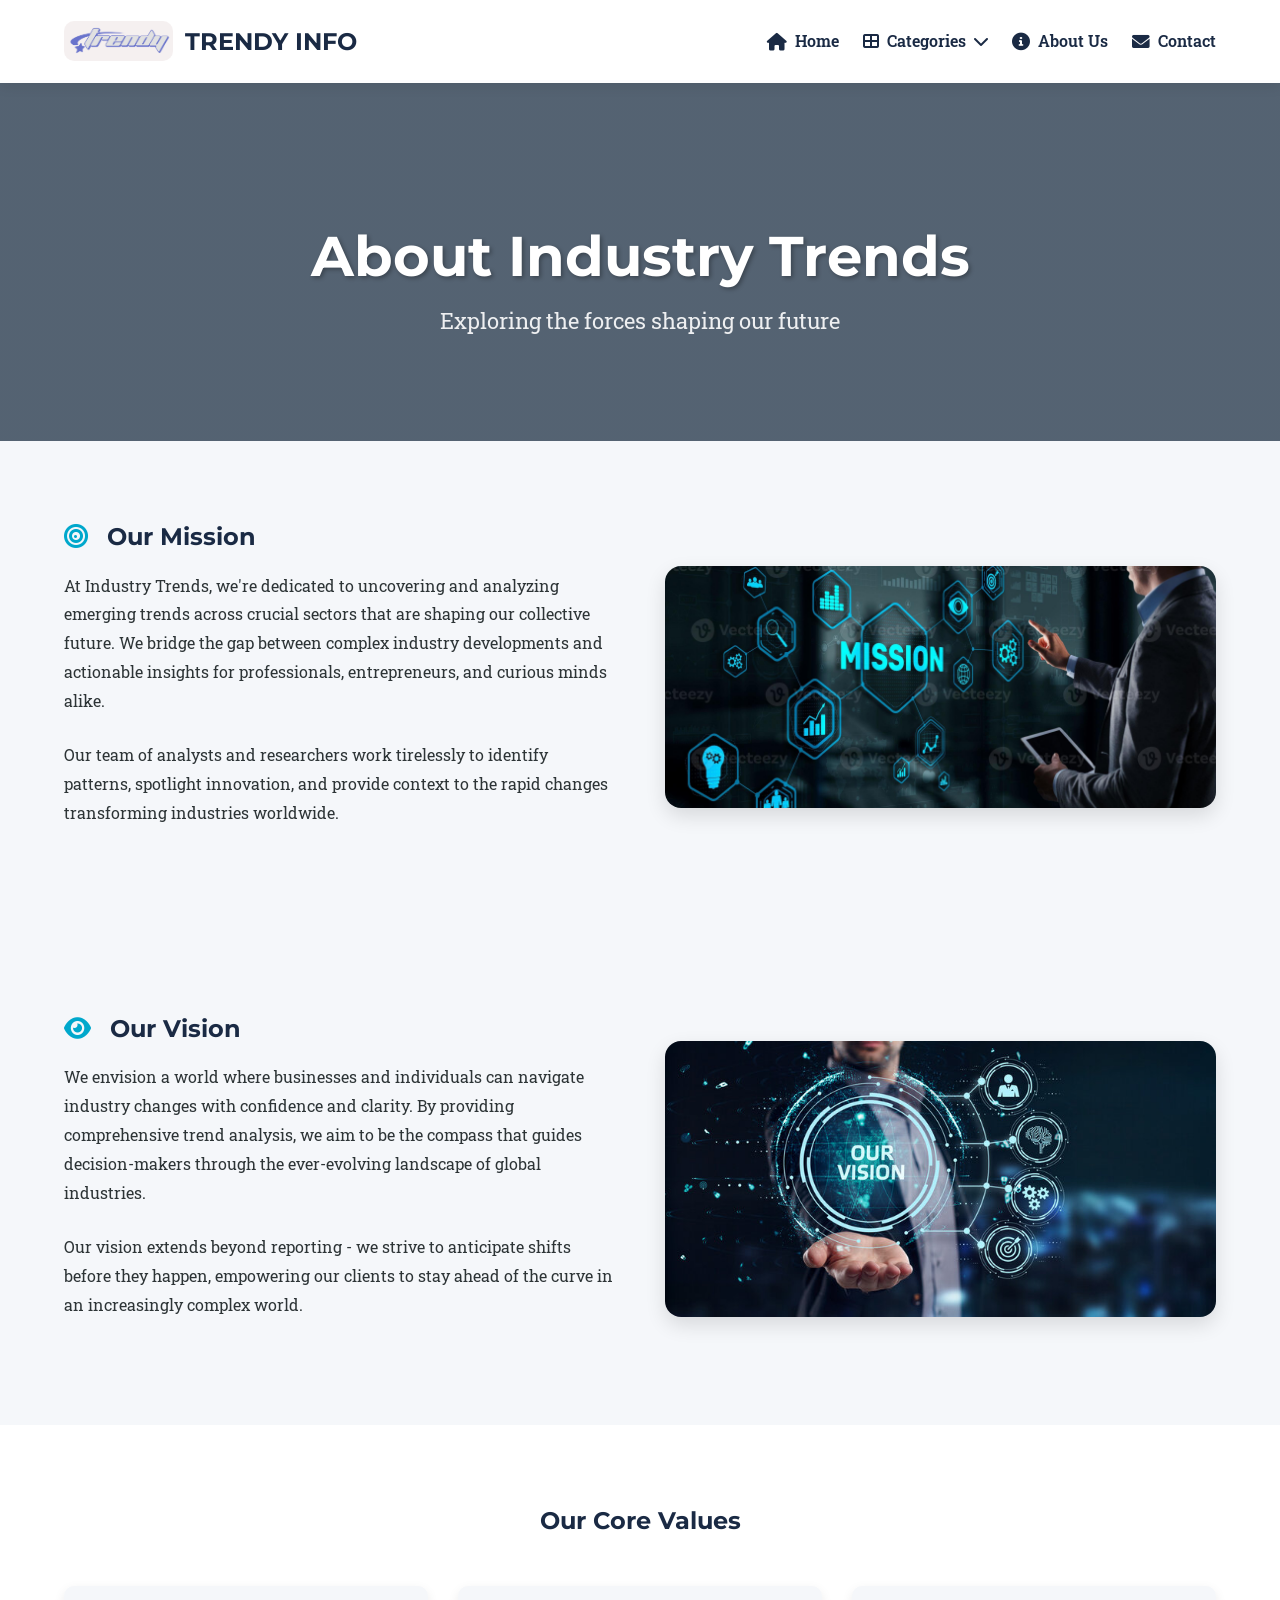
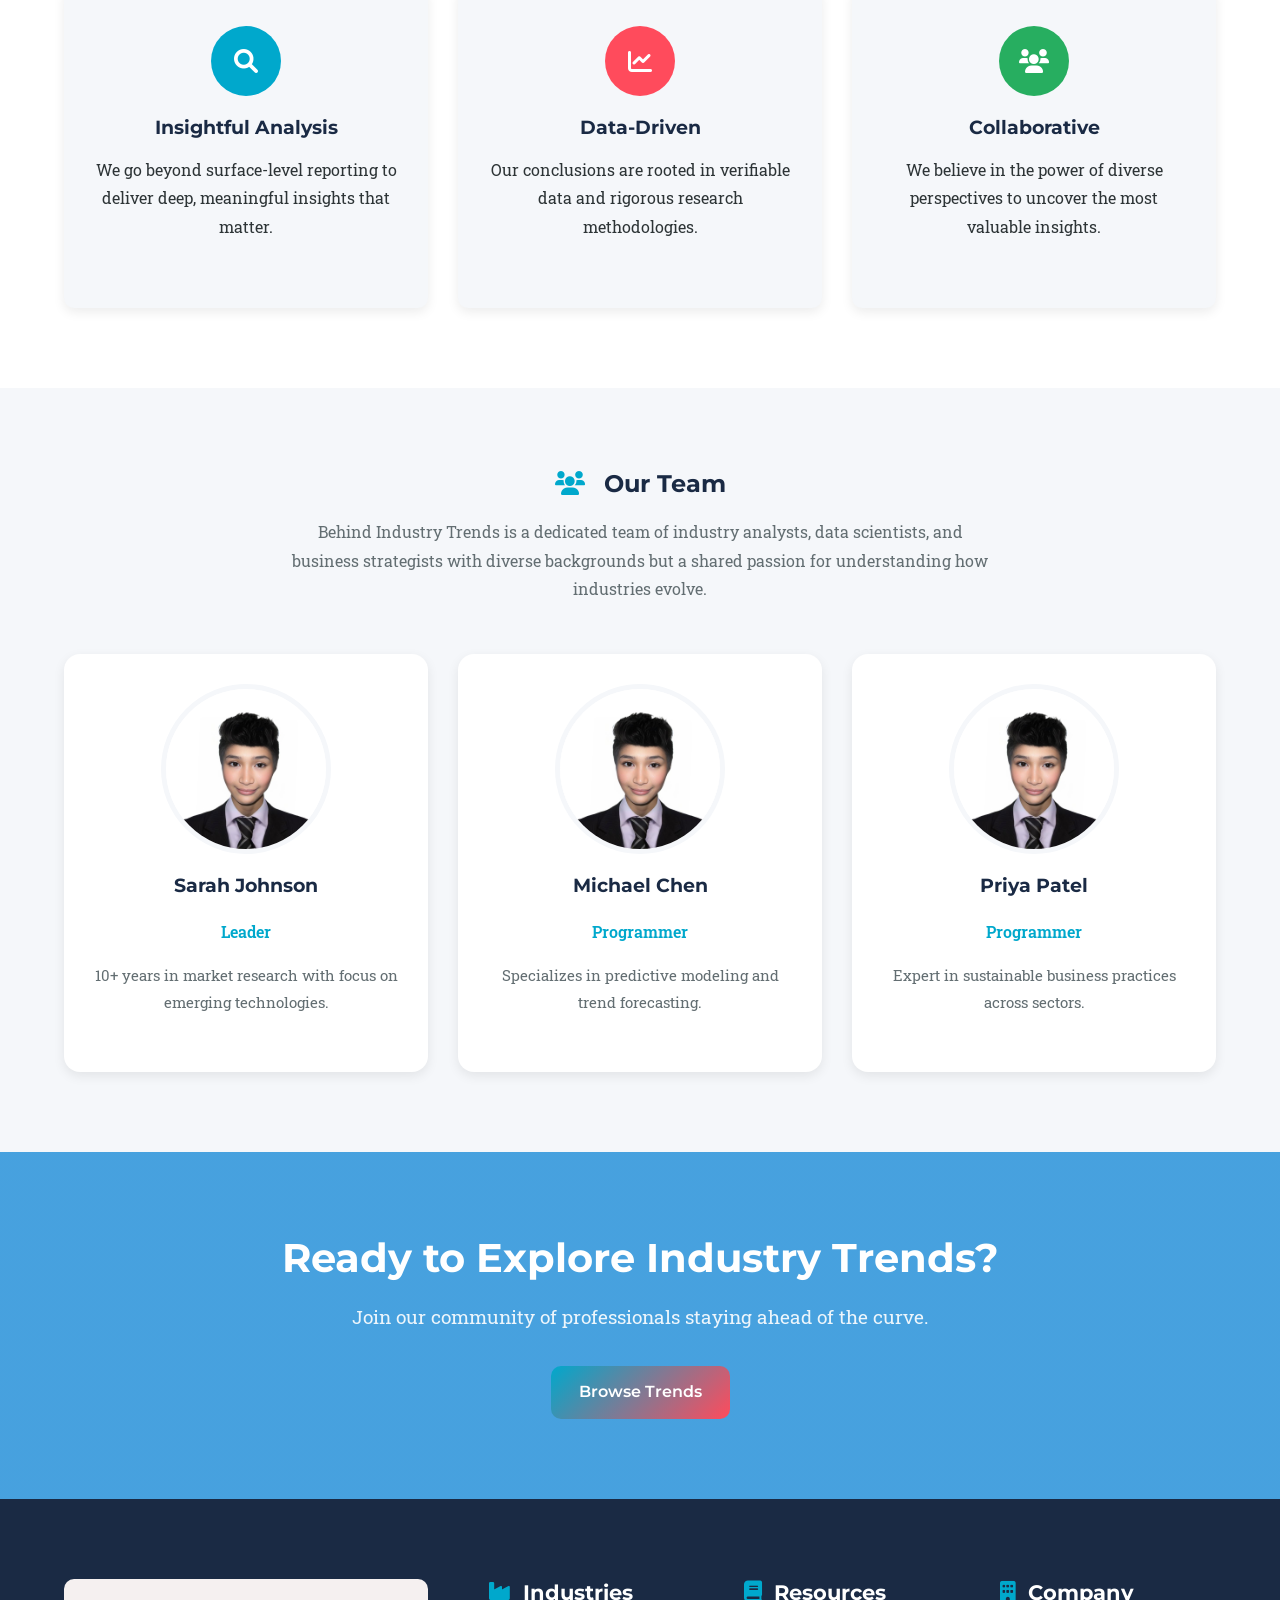
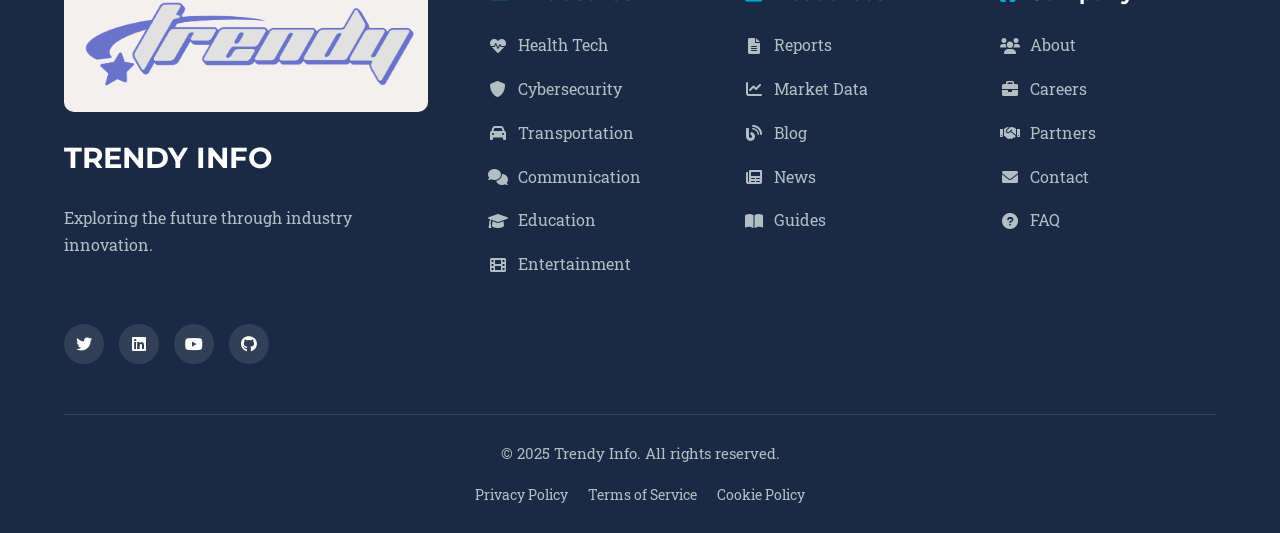
<file: aboutus.html>
<!DOCTYPE html>
<html lang="en">
<head>
    <!-- META TAGS -->
    <meta charset="UTF-8">
    <meta name="viewport" content="width=device-width, initial-scale=1.0">
    <title>About | Industry Trends</title>
    
    <!-- FONT LINKS -->
    <link rel="preconnect" href="https://fonts.googleapis.com">
    <link rel="preconnect" href="https://fonts.gstatic.com" crossorigin>
    <link href="https://fonts.googleapis.com/css2?family=Montserrat:wght@600;700&family=Roboto+Slab:wght@300;400;700&display=swap" rel="stylesheet">
    <link rel="stylesheet" href="https://cdnjs.cloudflare.com/ajax/libs/font-awesome/6.0.0-beta3/css/all.min.css">
    
    <!-- CSS LINK -->
    <link rel="stylesheet" href="style.css">
</head>
<body>
    <!-- BACK TO TOP BUTTON -->
    <a href="#" class="back-to-top"><i class="fas fa-arrow-up"></i></a>

    <!-- NAVIGATION -->
    <nav class="top-nav">
        <div class="container">
            <div class="nav-brand">
                <a href="index.html"><img src="t.png" alt="Trendy Logo" class="logo"></a>
                <span>TRENDY INFO</span>
            </div>
            <div class="nav-links">
                <a href="index.html" class="nav-link"><i class="fas fa-home"></i> Home</a>
                <div class="dropdown-menu">
                    <a href="#categories"><i class="fas fa-th-large"></i> Categories <i class="fas fa-chevron-down"></i></a>
                    <div class="dropdown-content">
                        <a href="communication.html"><i class="fas fa-comments"></i> Communication</a>
                        <a href="security.html"><i class="fas fa-shield-alt"></i> Security</a>
                        <a href="health.html"><i class="fas fa-heartbeat"></i> Health</a>
                        <a href="entertainment.html"><i class="fas fa-film"></i> Entertainment</a>
                        <a href="transportation.html"><i class="fas fa-car"></i> Transportation</a>
                        <a href="education.html"><i class="fas fa-graduation-cap"></i> Education</a>
                    </div>
                </div>
                <a href="aboutus.html" class="nav-link active"><i class="fas fa-info-circle"></i> About Us</a>
                <a href="index.html" class="nav-link"><i class="fas fa-envelope"></i> Contact</a>
            </div>
        </div>
    </nav>

    <!-- MAIN CONTENT -->
    <main class="about-page">
        <!-- HERO SECTION -->
        <section class="hero">
            <div class="container">
                <h1>About Industry Trends</h1>
                <p class="subtitle">Exploring the forces shaping our future</p>
            </div>
        </section>

        <!-- MISSION SECTION -->
        <section class="mission">
            <div class="container">
                <div class="mission-content">
                    <h2><i class="fas fa-bullseye"></i> Our Mission</h2>
                    <p>At Industry Trends, we're dedicated to uncovering and analyzing emerging trends across crucial sectors that are shaping our collective future. We bridge the gap between complex industry developments and actionable insights for professionals, entrepreneurs, and curious minds alike.</p>
                    <p>Our team of analysts and researchers work tirelessly to identify patterns, spotlight innovation, and provide context to the rapid changes transforming industries worldwide.</p>
                </div>
                <div class="mission-image">
                    <img src="mision.jpg" alt="Our Mission">
                </div>
            </div>
        </section>

        <!-- VISION SECTION -->
        <section class="vision">
            <div class="container">
                <div class="vision-image">
                    <img src="vision.jpg" alt="Our Vision">
                </div>
                <div class="vision-content">
                    <h2><i class="fas fa-eye"></i> Our Vision</h2>
                    <p>We envision a world where businesses and individuals can navigate industry changes with confidence and clarity. By providing comprehensive trend analysis, we aim to be the compass that guides decision-makers through the ever-evolving landscape of global industries.</p>
                    <p>Our vision extends beyond reporting - we strive to anticipate shifts before they happen, empowering our clients to stay ahead of the curve in an increasingly complex world.</p>
                </div>
            </div>
        </section>

        <!-- VALUES SECTION -->
        <section class="values">
            <div class="container">
                <h2>Our Core Values</h2>
                <div class="values-grid">
                    <div class="value-card">
                        <div class="value-icon" style="background-color: var(--secondary);">
                            <i class="fas fa-search"></i>
                        </div>
                        <h3>Insightful Analysis</h3>
                        <p>We go beyond surface-level reporting to deliver deep, meaningful insights that matter.</p>
                    </div>
                    <div class="value-card">
                        <div class="value-icon" style="background-color: var(--accent);">
                            <i class="fas fa-chart-line"></i>
                        </div>
                        <h3>Data-Driven</h3>
                        <p>Our conclusions are rooted in verifiable data and rigorous research methodologies.</p>
                    </div>
                    <div class="value-card">
                        <div class="value-icon" style="background-color: var(--success);">
                            <i class="fas fa-users"></i>
                        </div>
                        <h3>Collaborative</h3>
                        <p>We believe in the power of diverse perspectives to uncover the most valuable insights.</p>
                    </div>
                </div>
            </div>
        </section>

        <!-- TEAM SECTION -->
        <section class="team">
            <div class="container">
                <h2><i class="fas fa-users"></i> Our Team</h2>
                <p class="team-intro">Behind Industry Trends is a dedicated team of industry analysts, data scientists, and business strategists with diverse backgrounds but a shared passion for understanding how industries evolve.</p>
                
                <div class="team-grid">
                    <div class="team-member">
                        <div class="member-image">
                            <img src="binij.jpg" alt="Sarah Johnson" style="object-fit: cover;">
                        </div>
                        <h3></i> Sarah Johnson</h3>
                        <p class="position">Leader</p>
                        <p class="bio">10+ years in market research with focus on emerging technologies.</p>
                    </div>
                    <div class="team-member">
                        <div class="member-image">
                            <img src="binij.jpg" alt="Michael Chen" style="object-fit: cover;">
                        </div>
                        <h3></i> Michael Chen</h3>
                        <p class="position">Programmer</p>
                        <p class="bio">Specializes in predictive modeling and trend forecasting.</p>
                    </div>
                    <div class="team-member">
                        <div class="member-image">
                            <img src="binij.jpg" alt="Priya Patel" style="object-fit: cover;">
                        </div>
                        <h3>Priya Patel</h3>
                        <p class="position">Programmer</p>
                        <p class="bio">Expert in sustainable business practices across sectors.</p>
                    </div>
                </div>
            </div>
        </section>

        <!-- CTA SECTION -->
        <section class="cta">
            <div class="container">
                <h2>Ready to Explore Industry Trends?</h2>
                <p>Join our community of professionals staying ahead of the curve.</p>
                <div class="cta-buttons">
                    <a href="index.html" class="btn primary">Browse Trends</a>
                </div>
            </div>
        </section>
    </main>

    <!-- FOOTER -->
    <footer>
        <div class="container">
            <div class="footer-content">
                <div class="footer-brand">
                    <img src="t.png" alt="Trendy Logo" class="footer-logo">
                    <span>TRENDY INFO</span>
                    <p class="footer-description">Exploring the future through industry innovation.</p>
                    <div class="footer-social">
                        <a href="#"><i class="fab fa-twitter"></i></a>
                        <a href="#"><i class="fab fa-linkedin"></i></a>
                        <a href="#"><i class="fab fa-youtube"></i></a>
                        <a href="#"><i class="fab fa-github"></i></a>
                    </div>
                </div>

                <div class="footer-links">
                    <div class="link-group">
                        <h4><i class="fas fa-industry"></i> Industries</h4>
                        <ul>
                            <li><a href="health.html"><i class="fas fa-heartbeat"></i> Health Tech</a></li>
                            <li><a href="security.html"><i class="fas fa-shield-alt"></i> Cybersecurity</a></li>
                            <li><a href="transportation.html"><i class="fas fa-car"></i> Transportation</a></li>
                            <li><a href="communication.html"><i class="fas fa-comments"></i> Communication</a></li>
                            <li><a href="education.html"><i class="fas fa-graduation-cap"></i> Education</a></li>
                            <li><a href="entertainment.html"><i class="fas fa-film"></i> Entertainment</a></li>
                        </ul>
                    </div>

                    <div class="link-group">
                        <h4><i class="fas fa-book"></i> Resources</h4>
                        <ul>
                            <li><a href="#"><i class="fas fa-file-alt"></i> Reports</a></li>
                            <li><a href="#"><i class="fas fa-chart-line"></i> Market Data</a></li>
                            <li><a href="#"><i class="fas fa-blog"></i> Blog</a></li>
                            <li><a href="#"><i class="fas fa-newspaper"></i> News</a></li>
                            <li><a href="#"><i class="fas fa-book-open"></i> Guides</a></li>
                        </ul>
                    </div>

                    <div class="link-group">
                        <h4><i class="fas fa-building"></i> Company</h4>
                        <ul>
                            <li><a href="about.html"><i class="fas fa-users"></i> About</a></li>
                            <li><a href="#"><i class="fas fa-briefcase"></i> Careers</a></li>
                            <li><a href="#"><i class="fas fa-handshake"></i> Partners</a></li>
                            <li><a href="#feedback"><i class="fas fa-envelope"></i> Contact</a></li>
                            <li><a href="#"><i class="fas fa-question-circle"></i> FAQ</a></li>
                        </ul>
                    </div>
                </div>
            </div>

            <div class="footer-bottom">
                <div class="copyright">
                    © 2025 Trendy Info. All rights reserved.
                </div>
                <div class="legal-links">
                    <a href="#">Privacy Policy</a>
                    <a href="#">Terms of Service</a>
                    <a href="#">Cookie Policy</a>
                </div>
            </div>
        </div>
    </footer>

    <!-- SCRIPTS -->
    <script>
        // Back to top button functionality
        const backToTopButton = document.querySelector('.back-to-top');
        
        window.addEventListener('scroll', () => {
            if (window.pageYOffset > 300) {
                backToTopButton.classList.add('visible');
            } else {
                backToTopButton.classList.remove('visible');
            }
        });
        
        backToTopButton.addEventListener('click', (e) => {
            e.preventDefault();
            window.scrollTo({
                top: 0,
                behavior: 'smooth'
            });
        });
    </script>
</body>
</html>
</file>
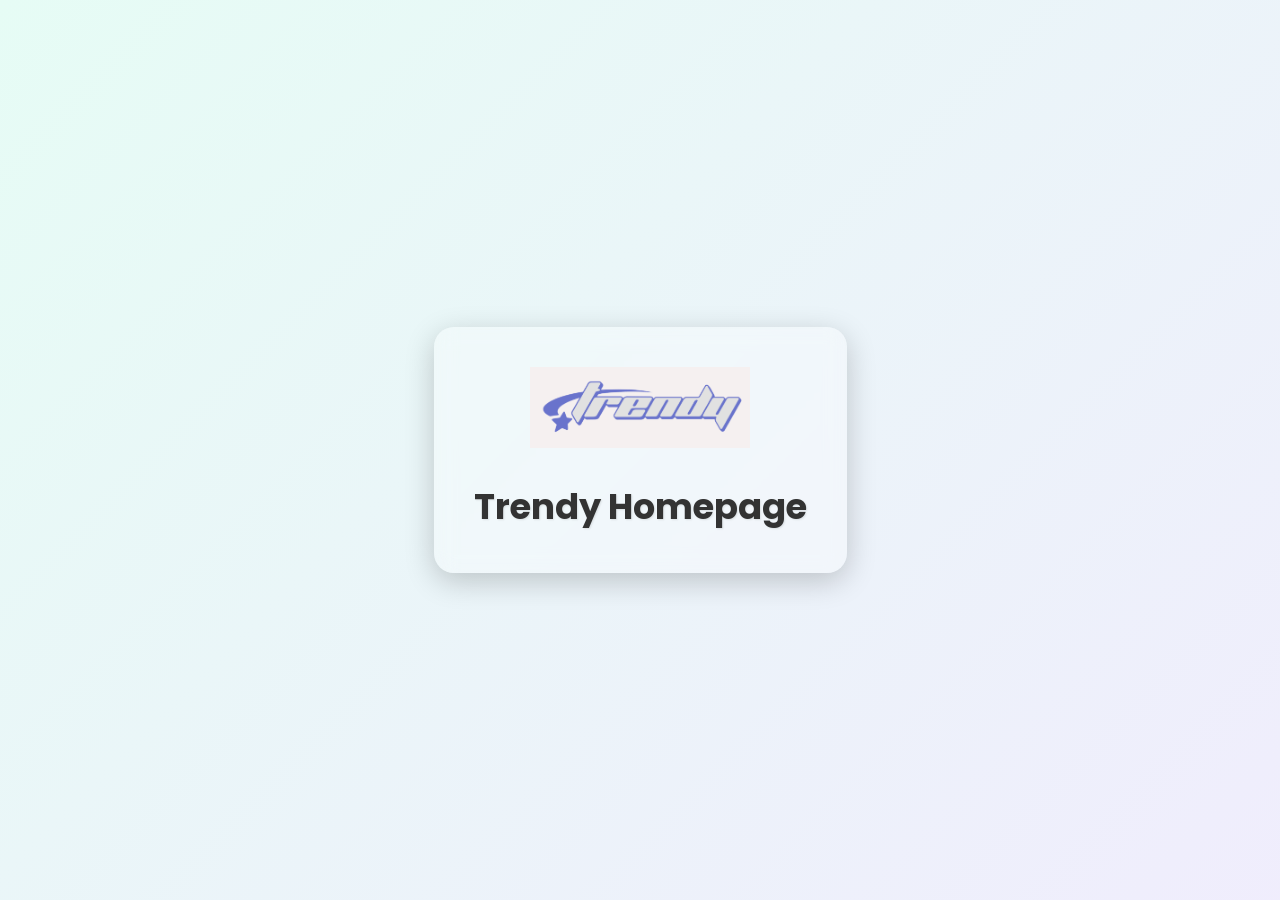
<file: home.html>
<!DOCTYPE html>
<html lang="en">
<head>
  <meta charset="UTF-8" />
  <meta name="viewport" content="width=device-width, initial-scale=1.0" />
  <title>Trendy Homepage</title>
  <link href="https://fonts.googleapis.com/css2?family=Poppins:wght@500;700&display=swap" rel="stylesheet">
  <style>
    /* Reset & base styles */
    * {
      margin: 0;
      padding: 0;
      box-sizing: border-box;
    }

    body {
      font-family: 'Poppins', sans-serif;
      height: 100vh;
      background: linear-gradient(-45deg, #f8f9fa, #e0e7ff, #f3e8ff, #e6fcf5);
      background-size: 400% 400%;
      animation: gradientBG 15s ease infinite;
      display: flex;
      justify-content: center;
      align-items: center;
    }

    @keyframes gradientBG {
      0% { background-position: 0% 50%; }
      50% { background-position: 100% 50%; }
      100% { background-position: 0% 50%; }
    }

    .logo-container {
      background: rgba(255, 255, 255, 0.3);
      backdrop-filter: blur(10px);
      padding: 40px;
      border-radius: 20px;
      box-shadow: 0 8px 30px rgba(0, 0, 0, 0.2);
      text-align: center;
      transition: transform 0.3s ease;
    }

    .logo-container:hover {
      transform: scale(1.05);
    }

    .logo-container img {
      width: 220px;
      max-width: 90vw;
      cursor: pointer;
      transition: transform 0.2s ease;
    }

    .logo-container img:hover {
      transform: scale(1.1);
    }

    .title {
      margin-top: 25px;
      font-size: 2.2rem;
      color: #333;
      font-weight: 700;
      text-shadow: 1px 1px 2px rgba(0,0,0,0.1);
    }

    @media (max-width: 600px) {
      .logo-container {
        padding: 25px;
      }

      .title {
        font-size: 1.6rem;
      }
    }
  </style>
</head>
<body>
  <div class="logo-container">
    <a href="index.html">
      <img src="t.png" alt="Trendy Logo" />
    </a>
    <div class="title">Trendy Homepage</div>
  </div>
</body>
</html>
</file>
<file: style.css>
/* ===== BASE STYLES ===== */
/* Font Imports */
@import url('https://fonts.googleapis.com/css2?family=Montserrat:wght@400;600;700&family=Roboto+Slab:wght@300;400;700&display=swap');

/* Color Variables */
:root {
    --primary: #1a2a44;
    --secondary: #00a8cc;
    --accent: #ff4b5c;
    --light: #f5f7fa;
    --dark: #1a2a44;
    --text: #2d3436;
    --text-light: #636e72;
    --white: #fff;
    --gray: #b2bec3;
    --light-gray: #dfe6e9;
    --success: #27ae60;
    --warning: #f39c12;
    --error: #ff4b5c;
    
    /* Font Variables */
    --heading-font: 'Montserrat', sans-serif;
    --body-font: 'Roboto Slab', serif;
    
    /* Effect Variables */
    --shadow-sm: 0 4px 12px rgba(0, 0, 0, 0.08);
    --shadow-md: 0 8px 20px rgba(0, 0, 0, 0.12);
    --shadow-lg: 0 12px 32px rgba(0, 0, 0, 0.16);
    --transition: all 0.3s ease;
    --radius: 10px;
    --radius-lg: 16px;
}

/* Reset Styles */
* {
    margin: 0;
    padding: 0;
}

/* Base Styles */
html {
    scroll-behavior: smooth;
}

body {
    font-family: var(--body-font);
    line-height: 1.8;
    color: var(--text);
    background-color: var(--light);
    padding-top: 80px;
}

/* Typography */
h1, h2, h3, h4, h5, h6 {
    font-family: var(--heading-font);
    font-weight: 700;
    line-height: 1.3;
    margin-bottom: 1.2rem;
    color: var(--dark);
}

h2 i, h3 i {
    margin-right: 12px;
    color: var(--secondary);
}

p {
    margin-bottom: 1.6rem;
    color: var(--text);
}

a {
    text-decoration: none;
    color: var(--secondary);
    transition: var(--transition);
}

a:hover {
    color: var(--accent);
}

img {
    max-width: 100%;
    height: auto;
    display: block;
    border-radius: var(--radius);
}

ul {
    list-style: none;
}

/* Layout */
.container {
    width: 90%;
    max-width: 1240px;
    margin: 0 auto;
    padding: 0 20px;
}

/* ===== COMPONENT STYLES ===== */
/* Buttons */
.btn {
    display: inline-flex;
    align-items: center;
    justify-content: center;
    background: linear-gradient(135deg, var(--secondary), var(--accent));
    color: var(--white);
    padding: 12px 28px;
    border-radius: var(--radius);
    font-weight: 600;
    font-family: var(--heading-font);
    border: none;
    cursor: pointer;
    transition: var(--transition);
    text-align: center;
    gap: 10px;
}

.btn:hover {
    background: linear-gradient(135deg, var(--accent), var(--secondary));
    transform: translateY(-3px);
    box-shadow: var(--shadow-md);
}

.btn i {
    font-size: 1rem;
}

.btn.primary {
    background: linear-gradient(135deg, var(--secondary), var(--accent));
}

.btn.secondary {
    background: transparent;
    border: 2px solid var(--white);
    color: var(--white);
}

.btn.secondary:hover {
    background: var(--white);
    color: var(--secondary);
}

/* Navigation */
.top-nav {
    background-color: rgba(255, 255, 255, 0.98);
    backdrop-filter: blur(10px);
    position: fixed;
    top: 0;
    width: 100%;
    z-index: 1000;
    box-shadow: var(--shadow-sm);
    padding: 15px 0;
    margin: 0;
    border: none;
}

.top-nav .container {
    display: flex;
    justify-content: space-between;
    align-items: center;
}

.nav-brand {
    display: flex;
    align-items: center;
    gap: 12px;
    font-family: var(--heading-font);
    font-weight: 700;
    font-size: 1.5rem;
    color: var(--primary);
}

.nav-brand .logo {
    height: 40px;
    width: auto;
}

.nav-brand:hover .logo {
    transform: none;
}

.nav-links {
    display: flex;
    align-items: center;
    gap: 1.5rem;
}

.nav-link {
    color: var(--dark);
    font-weight: 600;
    font-size: 1rem;
    display: flex;
    align-items: center;
    gap: 8px;
    position: relative;
    padding: 0.75rem 0;
    transition: var(--transition);
}

.nav-link:after {
    content: '';
    position: absolute;
    bottom: 0;
    left: 0;
    width: 0;
    height: 3px;
    background: linear-gradient(90deg, var(--primary), var(--secondary));
    border-radius: 2px;
    transition: var(--transition);
}

.nav-link:hover:after {
    width: 100%;
}

.nav-link:hover {
    color: var(--primary);
}

.nav-link i {
    font-size: 1.1rem;
}

/* Dropdown Menu */
.dropdown-menu {
    position: relative;
    display: inline-block;
}

.dropdown-menu > a {
    display: flex;
    align-items: center;
    gap: 8px;
    color: var(--dark);
    font-weight: 600;
    padding: 0.75rem 0;
    position: relative;
}

.dropdown-menu > a:after {
    content: '';
    position: absolute;
    bottom: 0;
    left: 0;
    width: 0;
    height: 3px;
    background: linear-gradient(90deg, var(--primary), var(--secondary));
    border-radius: 2px;
    transition: var(--transition);
}

.dropdown-menu:hover > a:after {
    width: 100%;
}

.dropdown-content {
    display: none;
    position: absolute;
    top: 100%;
    left: 0;
    background: var(--white);
    min-width: 240px;
    border-radius: var(--radius);
    padding: 1rem 0;
    z-index: 1001;
    box-shadow: var(--shadow-lg);
    opacity: 0;
    transform: translateY(10px);
    transition: var(--transition);
}

.dropdown-menu:hover .dropdown-content {
    display: block;
    opacity: 1;
    transform: translateY(0);
}

.dropdown-content a {
    display: flex;
    align-items: center;
    gap: 12px;
    padding: 0.8rem 1.5rem;
    font-weight: 500;
    color: var(--dark);
    transition: var(--transition);
}

.dropdown-content a:hover {
    background-color: var(--light);
    color: var(--primary);
    padding-left: 1.8rem;
}

.dropdown-content a i {
    font-size: 1rem;
    color: var(--secondary);
    width: 20px;
    text-align: center;
}

/* Back to Top Button */
.back-to-top {
    position: fixed;
    bottom: 30px;
    right: 30px;
    background: linear-gradient(135deg, var(--secondary), var(--accent));
    color: var(--white);
    padding: 14px 24px;
    border-radius: 50px;
    font-size: 1rem;
    font-weight: 600;
    box-shadow: var(--shadow-md);
    transition: var(--transition);
    display: flex;
    align-items: center;
    gap: 10px;
    z-index: 1000;
    opacity: 0;
    visibility: hidden;
}

.back-to-top.visible {
    opacity: 1;
    visibility: visible;
}

.back-to-top:hover {
    background: linear-gradient(135deg, var(--accent), var(--secondary));
    transform: translateY(-5px);
    box-shadow: var(--shadow-lg);
}

.back-to-top i {
    font-size: 1.2rem;
}

/* ===== SECTION STYLES ===== */
/* Hero Section */
.hero {
    background: linear-gradient(rgba(44, 62, 80, 0.8), rgba(44, 62, 80, 0.8)),
                url('https://images.unsplash.com/photo-1454165804606-c3d57bc86b40?ixlib=rb-1.2.1&auto=format&fit=crop&w=1350&q=80') no-repeat center center/cover;
    color: var(--white);
    text-align: center;
    padding: 140px 0 100px;
    margin-top: 0;
}

.hero h1 {
    font-size: 3.5rem;
    margin-bottom: 0.5rem;
    color: var(--white);
    text-shadow: 2px 2px 4px rgba(0, 0, 0, 0.3);
}

.hero .subtitle {
    font-size: 1.4rem;
    opacity: 0.9;
    color: var(--white);
    max-width: 700px;
    margin: 0 auto;
}

/* Mission & Vision Sections */
.mission, .vision {
    padding: 80px 0;
}

.mission .container,
.vision .container {
    display: flex;
    align-items: center;
    gap: 50px;
}

.mission-content,
.vision-content {
    flex: 1;
}

.mission-image,
.vision-image {
    flex: 1;
}

.mission-image img,
.vision-image img {
    width: 100%;
    border-radius: var(--radius-lg);
    box-shadow: var(--shadow-md);
    transition: var(--transition);
}

.mission-image img:hover,
.vision-image img:hover {
    transform: scale(1.02);
}

.vision .container {
    flex-direction: row-reverse;
}

/* Values Section */
.values {
    padding: 80px 0;
    background-color: var(--white);
}

.values h2 {
    text-align: center;
    margin-bottom: 50px;
}

.values-grid {
    display: grid;
    grid-template-columns: repeat(auto-fit, minmax(300px, 1fr));
    gap: 30px;
}

.value-card {
    text-align: center;
    padding: 40px 30px;
    border-radius: var(--radius);
    background-color: var(--light);
    transition: var(--transition);
    box-shadow: var(--shadow-sm);
}

.value-card:hover {
    transform: translateY(-10px);
    box-shadow: var(--shadow-md);
}

.value-icon {
    width: 70px;
    height: 70px;
    border-radius: 50%;
    display: flex;
    align-items: center;
    justify-content: center;
    margin: 0 auto 20px;
    color: var(--white);
    font-size: 1.5rem;
}

.value-card h3 {
    margin-bottom: 15px;
    color: var(--primary);
}

/* Team Section */
.team {
    padding: 80px 0;
    background-color: var(--light);
}

.team h2 {
    text-align: center;
}

.team-intro {
    text-align: center;
    max-width: 700px;
    margin: 0 auto 50px;
    color: var(--text-light);
}

.team-grid {
    display: grid;
    grid-template-columns: repeat(auto-fit, minmax(280px, 1fr));
    gap: 30px;
}

.team-member {
    text-align: center;
    background-color: var(--white);
    border-radius: var(--radius-lg);
    padding: 30px;
    box-shadow: var(--shadow-sm);
    transition: var(--transition);
}

.team-member:hover {
    transform: translateY(-10px);
    box-shadow: var(--shadow-md);
}

.member-image {
    width: 160px;
    height: 160px;
    border-radius: 50%;
    overflow: hidden;
    margin: 0 auto 20px;
    border: 5px solid var(--light);
}

.member-image img {
    width: 100%;
    height: 100%;
    object-fit: cover;
    transition: var(--transition);
}

.team-member:hover .member-image img {
    transform: scale(1.05);
}

.team-member h3 {
    color: var(--primary);
    display: flex;
    align-items: center;
    justify-content: center;
    gap: 10px;
}

.team-member h3 i {
    font-size: 1.2rem;
    color: var(--secondary);
}

.position {
    color: var(--secondary);
    font-weight: 600;
    margin-bottom: 15px;
}

.bio {
    font-size: 0.95rem;
    color: var(--text-light);
}

/* CTA Section */
.cta {
    padding: 80px 0;
    background: linear-gradient(rgba(52, 152, 219, 0.9), rgba(52, 152, 219, 0.9)),
                url('https://images.unsplash.com/photo-1450101499163-c8848c66ca85?ixlib=rb-1.2.1&auto=format&fit=crop&w=1350&q=80') no-repeat center center/cover;
    color: var(--white);
    text-align: center;
}

.cta h2 {
    font-size: 2.5rem;
    margin-bottom: 1rem;
    color: var(--white);
}

.cta p {
    font-size: 1.2rem;
    margin-bottom: 2rem;
    opacity: 0.9;
    color: var(--white);
    max-width: 700px;
    margin-left: auto;
    margin-right: auto;
}

.cta-buttons {
    display: flex;
    justify-content: center;
    gap: 20px;
}

/* Footer */
footer {
    background-color: var(--dark);
    color: var(--white);
    padding: 80px 0 0;
}

.footer-content {
    display: grid;
    grid-template-columns: 1fr 2fr;
    gap: 60px;
    margin-bottom: 50px;
}

.footer-brand {
    display: flex;
    flex-direction: column;
    gap: 20px;
}

.footer-brand .logo {
    height: 50px;
    width: auto;
}

.footer-brand span {
    font-family: var(--heading-font);
    font-weight: 700;
    font-size: 1.8rem;
    color: var(--white);
}

.footer-description {
    color: var(--gray);
    line-height: 1.7;
}

.footer-social {
    display: flex;
    gap: 15px;
    margin-top: 20px;
}

.footer-social a {
    display: flex;
    align-items: center;
    justify-content: center;
    width: 40px;
    height: 40px;
    background: rgba(255, 255, 255, 0.1);
    color: var(--white);
    border-radius: 50%;
    transition: var(--transition);
}

.footer-social a:hover {
    background: var(--secondary);
    transform: translateY(-3px);
}

.footer-links {
    display: grid;
    grid-template-columns: repeat(3, 1fr);
    gap: 40px;
}

.link-group h4 {
    color: var(--white);
    margin-bottom: 25px;
    font-size: 1.3rem;
    display: flex;
    align-items: center;
    gap: 12px;
}

.link-group h4 i {
    color: var(--secondary);
}

.link-group ul li {
    margin-bottom: 15px;
    transition: var(--transition);
}

.link-group ul li:hover {
    transform: translateX(5px);
}

.link-group a {
    color: var(--gray);
    display: flex;
    align-items: center;
    gap: 10px;
    transition: var(--transition);
}

.link-group a:hover {
    color: var(--secondary);
}

.link-group a i {
    width: 20px;
    text-align: center;
}

.footer-bottom {
    border-top: 1px solid rgba(255, 255, 255, 0.1);
    padding: 25px 0;
    display: flex;
    flex-direction: column;
    align-items: center;
    gap: 15px;
}

.copyright {
    color: var(--gray);
    font-size: 0.95rem;
    text-align: center;
}

.legal-links {
    display: flex;
    justify-content: center;
    gap: 20px;
    flex-wrap: wrap;
}

.legal-links a {
    color: var(--gray);
    font-size: 0.9rem;
    transition: var(--transition);
}

.legal-links a:hover {
    color: var(--secondary);
    text-decoration: underline;
}

/* ===== ANIMATIONS ===== */
@keyframes fadeIn {
    from { opacity: 0; transform: translateY(20px); }
    to { opacity: 1; transform: translateY(0); }
}

.fade-in {
    animation: fadeIn 0.8s ease-out forwards;
}

.delay-1 { animation-delay: 0.1s; }
.delay-2 { animation-delay: 0.2s; }
.delay-3 { animation-delay: 0.3s; }
.delay-4 { animation-delay: 0.4s; }
.delay-5 { animation-delay: 0.5s; }

/* ===== RESPONSIVE STYLES ===== */
@media (max-width: 1200px) {
    .hero h1 { font-size: 3.2rem; }
    .footer-content {
        gap: 40px;
    }
}

@media (max-width: 992px) {
    .footer-content,
    .footer-links {
        grid-template-columns: 1fr;
    }
    .footer-links {
        grid-template-columns: repeat(2, 1fr);
    }
    .mission .container,
    .vision .container {
        flex-direction: column;
    }
    .vision .container {
        flex-direction: column-reverse;
    }
    .mission-image,
    .vision-image {
        order: -1;
    }
}

@media (max-width: 768px) {
    .hero {
        padding: 120px 0 80px;
    }
    .hero h1 {
        font-size: 2.8rem;
    }
    .nav-links {
        gap: 1rem;
    }
    .footer-links {
        grid-template-columns: 1fr;
    }
    .cta-buttons {
        flex-direction: column;
        align-items: center;
    }
    .back-to-top {
        bottom: 20px;
        right: 20px;
        padding: 12px 20px;
        font-size: 0.9rem;
    }
}

@media (max-width: 576px) {
    .top-nav .container {
        flex-direction: column;
        gap: 1rem;
    }
    .nav-links {
        width: 100%;
        justify-content: center;
        flex-wrap: wrap;
    }
    .dropdown-menu {
        width: 100%;
        text-align: center;
    }
    .dropdown-content {
        width: 100%;
    }
    .hero h1 {
        font-size: 2.2rem;
    }
    .hero .subtitle {
        font-size: 1.1rem;
    }
    .footer-brand span {
        font-size: 1.5rem;
    }
}
</file>
